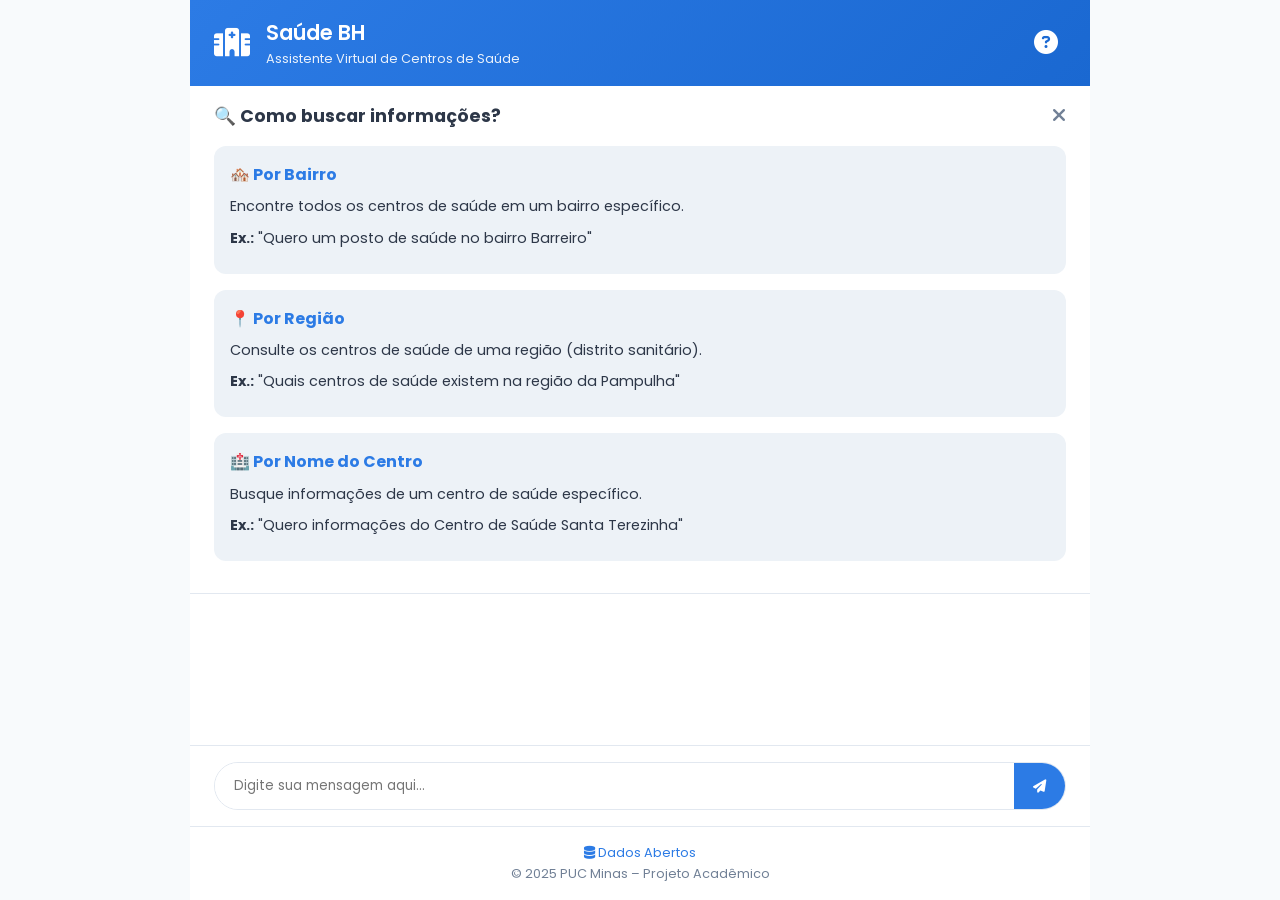
<file: docs/index.html>
<!DOCTYPE html>
<html lang="pt-BR">
<head>
  <meta charset="UTF-8" />
  <meta name="viewport" content="width=device-width, initial-scale=1.0" />
  <title>Saúde BH - Chatbot de Centros de Saúde</title>
  <link rel="stylesheet" href="https://fonts.googleapis.com/css2?family=Poppins:wght@300;400;500;600;700&display=swap" />
  <link rel="stylesheet" href="https://cdnjs.cloudflare.com/ajax/libs/font-awesome/6.4.0/css/all.min.css" />
  <link rel="stylesheet" href="css/style.css" />
  <link rel="icon" href="img/favicon.ico" type="image/x-icon" />
</head>

<body>
  <div class="app-container">
    <header class="app-header">
      <div class="header-content">
        <div class="logo-container">
          <i class="fas fa-hospital-alt logo-icon"></i>
          <div class="header-text">
            <h1>Saúde BH</h1>
            <p class="subtitle">Assistente Virtual de Centros de Saúde</p>
          </div>
        </div>
        <button id="toggle-help" class="help-btn" aria-label="Mostrar ajuda">
          <i class="fas fa-question-circle"></i>
        </button>
      </div>
    </header>

    <div class="chat-container">
      <div id="help-card" class="help-card">
        <div class="help-header">
          <h2>🔍 Como buscar informações?</h2>
          <button id="close-help" class="close-btn" aria-label="Fechar ajuda">
            <i class="fas fa-times"></i>
          </button>
        </div>
      
        <div class="help-content">
          <div class="guide-card">
            <h3>🏘️ Por Bairro</h3>
            <p>Encontre todos os centros de saúde em um bairro específico.</p>
            <p><strong>Ex.:</strong> "Quero um posto de saúde no bairro Barreiro"</p>
          </div>
        
          <div class="guide-card">
            <h3>📍 Por Região</h3>
            <p>Consulte os centros de saúde de uma região (distrito sanitário).</p>
            <p><strong>Ex.:</strong> "Quais centros de saúde existem na região da Pampulha"</p>
          </div>
        
          <div class="guide-card">
            <h3>🏥 Por Nome do Centro</h3>
            <p>Busque informações de um centro de saúde específico.</p>
            <p><strong>Ex.:</strong> "Quero informações do Centro de Saúde Santa Terezinha"</p>
          </div>
        </div>
      </div>
      
      <div class="messages-container">
        <div class="chat-box" id="chat-box">
          <!-- Mensagens aparecem aqui -->
        </div>
      </div>

      <form id="chat-form" class="message-form">
        <div class="input-container">
          <input type="text" id="user-input" placeholder="Digite sua mensagem aqui..." autocomplete="off" required />
          <button type="submit" class="send-btn" aria-label="Enviar mensagem">
            <i class="fas fa-paper-plane"></i>
          </button>
        </div>
      </form>
    </div>

    <footer class="app-footer">
      <div class="footer-content">
        <div class="footer-links">
          <a href="https://dados.pbh.gov.br/dataset/area-de-abrangencia-saude" target="_blank">
            <i class="fas fa-database"></i> Dados Abertos
          </a>
        </div>
        <div class="footer-copyright">
          <p>© 2025 PUC Minas – Projeto Acadêmico</p>
        </div>
      </div>
    </footer>
  </div>

  <script src="js/chatbot.js"></script>
  <script>
    document.addEventListener('DOMContentLoaded', function() {
      const helpCard = document.getElementById('help-card');
      const closeHelp = document.getElementById('close-help');
      const toggleHelp = document.getElementById('toggle-help');

      closeHelp.addEventListener('click', function() {
        helpCard.classList.add('hidden');
      });

      toggleHelp.addEventListener('click', function() {
        helpCard.classList.toggle('hidden');
      });
    });
  </script>
</body>
</html>
</file>
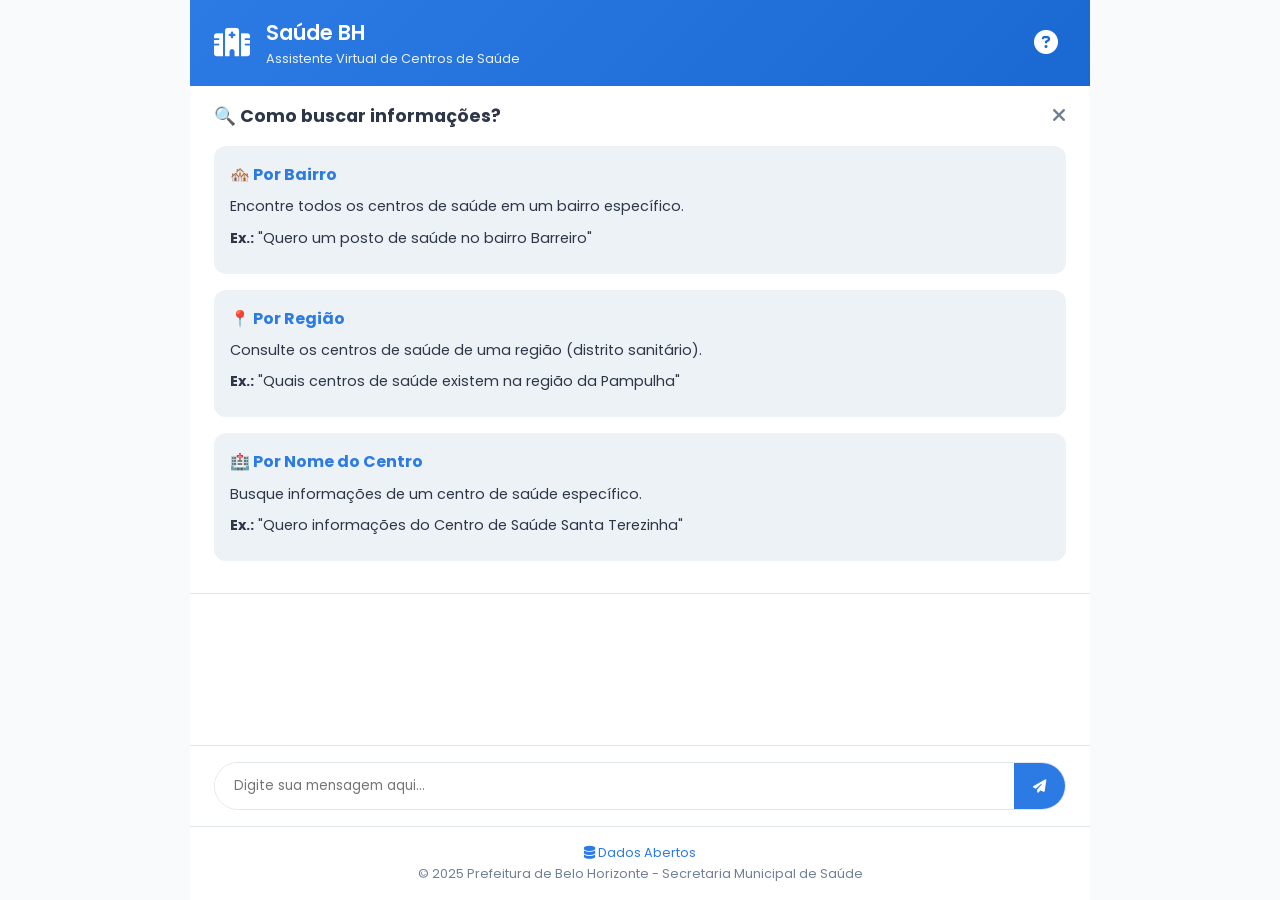
<file: frontend/index.html>
<!DOCTYPE html>
<html lang="pt-BR">
<head>
  <meta charset="UTF-8" />
  <meta name="viewport" content="width=device-width, initial-scale=1.0" />
  <title>Saúde BH - Chatbot de Centros de Saúde</title>
  <link rel="stylesheet" href="https://fonts.googleapis.com/css2?family=Poppins:wght@300;400;500;600;700&display=swap" />
  <link rel="stylesheet" href="https://cdnjs.cloudflare.com/ajax/libs/font-awesome/6.4.0/css/all.min.css" />
  <link rel="stylesheet" href="css/style.css" />
  <link rel="icon" href="img/favicon.ico" type="image/x-icon" />
</head>

<body>
  <div class="app-container">
    <header class="app-header">
      <div class="header-content">
        <div class="logo-container">
          <i class="fas fa-hospital-alt logo-icon"></i>
          <div class="header-text">
            <h1>Saúde BH</h1>
            <p class="subtitle">Assistente Virtual de Centros de Saúde</p>
          </div>
        </div>
        <button id="toggle-help" class="help-btn" aria-label="Mostrar ajuda">
          <i class="fas fa-question-circle"></i>
        </button>
      </div>
    </header>

    <div class="chat-container">
      <div id="help-card" class="help-card">
        <div class="help-header">
          <h2>🔍 Como buscar informações?</h2>
          <button id="close-help" class="close-btn" aria-label="Fechar ajuda">
            <i class="fas fa-times"></i>
          </button>
        </div>
      
        <div class="help-content">
          <div class="guide-card">
            <h3>🏘️ Por Bairro</h3>
            <p>Encontre todos os centros de saúde em um bairro específico.</p>
            <p><strong>Ex.:</strong> "Quero um posto de saúde no bairro Barreiro"</p>
          </div>
        
          <div class="guide-card">
            <h3>📍 Por Região</h3>
            <p>Consulte os centros de saúde de uma região (distrito sanitário).</p>
            <p><strong>Ex.:</strong> "Quais centros de saúde existem na região da Pampulha"</p>
          </div>
        
          <div class="guide-card">
            <h3>🏥 Por Nome do Centro</h3>
            <p>Busque informações de um centro de saúde específico.</p>
            <p><strong>Ex.:</strong> "Quero informações do Centro de Saúde Santa Terezinha"</p>
          </div>
        </div>
      </div>
      
      <div class="messages-container">
        <div class="chat-box" id="chat-box">
          <!-- Mensagens aparecem aqui -->
        </div>
      </div>

      <form id="chat-form" class="message-form">
        <div class="input-container">
          <input type="text" id="user-input" placeholder="Digite sua mensagem aqui..." autocomplete="off" required />
          <button type="submit" class="send-btn" aria-label="Enviar mensagem">
            <i class="fas fa-paper-plane"></i>
          </button>
        </div>
      </form>
    </div>

    <footer class="app-footer">
      <div class="footer-content">
        <div class="footer-links">
          <a href="https://dados.pbh.gov.br/dataset/area-de-abrangencia-saude" target="_blank">
            <i class="fas fa-database"></i> Dados Abertos
          </a>
        </div>
        <div class="footer-copyright">
          <p>© 2025 Prefeitura de Belo Horizonte - Secretaria Municipal de Saúde</p>
        </div>
      </div>
    </footer>
  </div>

  <script src="js/chatbot.js"></script>
  <script>
    document.addEventListener('DOMContentLoaded', function() {
      const helpCard = document.getElementById('help-card');
      const closeHelp = document.getElementById('close-help');
      const toggleHelp = document.getElementById('toggle-help');

      closeHelp.addEventListener('click', function() {
        helpCard.classList.add('hidden');
      });

      toggleHelp.addEventListener('click', function() {
        helpCard.classList.toggle('hidden');
      });
    });
  </script>
</body>
</html>
</file>
<file: docs/css/style.css>
/* style.css */
:root {
  --primary-color: #2c7be5;
  --primary-dark: #1a68d1;
  --text-color: #2d3748;
  --light-text: #718096;
  --bg-color: #f8fafc;
  --chat-bg: #ffffff;
  --user-bubble: #2c7be5;
  --bot-bubble: #edf2f7;
  --border-radius: 12px;
}

* {
  margin: 0;
  padding: 0;
  box-sizing: border-box;
}

body {
  font-family: 'Poppins', sans-serif;
  background-color: var(--bg-color);
  color: var(--text-color);
  line-height: 1.6;
}

.app-container {
  max-width: 900px;
  margin: 0 auto;
  min-height: 100vh;
  display: flex;
  flex-direction: column;
  background-color: var(--chat-bg);
}

.app-header {
  background: linear-gradient(135deg, var(--primary-color), var(--primary-dark));
  color: white;
  padding: 1rem 1.5rem;
  display: flex;
  justify-content: space-between;
  align-items: center;
  position: sticky;
  top: 0;
  z-index: 100;
}

.header-content {
  display: flex;
  align-items: center;
  justify-content: space-between;
  width: 100%;
}

.logo-container {
  display: flex;
  align-items: center;
  gap: 1rem;
}

.logo-icon {
  font-size: 1.8rem;
  color: white;
}

.header-text h1 {
  font-size: 1.3rem;
  font-weight: 600;
}

.subtitle {
  font-size: 0.8rem;
  opacity: 0.9;
}

.help-btn {
  background: none;
  border: none;
  color: white;
  font-size: 1.5rem;
  cursor: pointer;
  padding: 0.5rem;
}

.chat-container {
  flex: 1;
  display: flex;
  flex-direction: column;
  padding: 0;
}

.help-card {
  background-color: white;
  border-bottom: 1px solid #e2e8f0;
  padding: 1rem 1.5rem;
  transition: all 0.3s ease;
}

.help-card.hidden {
  display: none;
}

.help-header {
  display: flex;
  justify-content: space-between;
  align-items: center;
  margin-bottom: 1rem;
}

.help-header h2 {
  font-size: 1.1rem;
}

.close-btn {
  background: none;
  border: none;
  color: var(--light-text);
  font-size: 1.2rem;
  cursor: pointer;
}

.guide-card {
  background-color: var(--bot-bubble);
  border-radius: var(--border-radius);
  padding: 1rem;
  margin-bottom: 1rem;
}

.guide-card h3 {
  margin-bottom: 0.5rem;
  color: var(--primary-color);
  font-size: 1rem;
}

.guide-card p {
  color: var(--text-color);
  margin-bottom: 0.5rem;
  font-size: 0.9rem;
}

.messages-container {
  flex: 1;
  overflow-y: auto;
  padding: 1rem 1.5rem;
  max-height: calc(100vh - 200px);
}

.chat-box {
  display: flex;
  flex-direction: column;
  gap: 1rem;
}

.message {
  max-width: 80%;
  padding: 0.8rem 1rem;
  border-radius: var(--border-radius);
  line-height: 1.5;
}

.message.user {
  align-self: flex-end;
  background-color: var(--user-bubble);
  color: white;
}

.message.bot {
  align-self: flex-start;
  background-color: var(--bot-bubble);
}

.message-form {
  padding: 1rem 1.5rem;
  background-color: white;
  border-top: 1px solid #e2e8f0;
}

.input-container {
  display: flex;
  border: 1px solid #e2e8f0;
  border-radius: 50px;
  overflow: hidden;
}

.input-container input {
  flex: 1;
  padding: 0.8rem 1.2rem;
  border: none;
  outline: none;
  font-family: inherit;
}

.send-btn {
  background-color: var(--primary-color);
  color: white;
  border: none;
  padding: 0 1.2rem;
  cursor: pointer;
}

.app-footer {
  padding: 1rem;
  text-align: center;
  color: var(--light-text);
  font-size: 0.8rem;
  background-color: white;
  border-top: 1px solid #e2e8f0;
}

.footer-links a {
  color: var(--primary-color);
  text-decoration: none;
}

@media (max-width: 768px) {
  .messages-container {
    max-height: calc(100vh - 180px);
    padding: 0.8rem 1rem;
  }
  
  .help-card, .message-form {
    padding: 0.8rem 1rem;
  }
  
  .header-text h1 {
    font-size: 1.1rem;
  }
}
</file>
<file: frontend/css/style.css>
/* style.css */
:root {
  --primary-color: #2c7be5;
  --primary-dark: #1a68d1;
  --text-color: #2d3748;
  --light-text: #718096;
  --bg-color: #f8fafc;
  --chat-bg: #ffffff;
  --user-bubble: #2c7be5;
  --bot-bubble: #edf2f7;
  --border-radius: 12px;
}

* {
  margin: 0;
  padding: 0;
  box-sizing: border-box;
}

body {
  font-family: 'Poppins', sans-serif;
  background-color: var(--bg-color);
  color: var(--text-color);
  line-height: 1.6;
}

.app-container {
  max-width: 900px;
  margin: 0 auto;
  min-height: 100vh;
  display: flex;
  flex-direction: column;
  background-color: var(--chat-bg);
}

.app-header {
  background: linear-gradient(135deg, var(--primary-color), var(--primary-dark));
  color: white;
  padding: 1rem 1.5rem;
  display: flex;
  justify-content: space-between;
  align-items: center;
  position: sticky;
  top: 0;
  z-index: 100;
}

.header-content {
  display: flex;
  align-items: center;
  justify-content: space-between;
  width: 100%;
}

.logo-container {
  display: flex;
  align-items: center;
  gap: 1rem;
}

.logo-icon {
  font-size: 1.8rem;
  color: white;
}

.header-text h1 {
  font-size: 1.3rem;
  font-weight: 600;
}

.subtitle {
  font-size: 0.8rem;
  opacity: 0.9;
}

.help-btn {
  background: none;
  border: none;
  color: white;
  font-size: 1.5rem;
  cursor: pointer;
  padding: 0.5rem;
}

.chat-container {
  flex: 1;
  display: flex;
  flex-direction: column;
  padding: 0;
}

.help-card {
  background-color: white;
  border-bottom: 1px solid #e2e8f0;
  padding: 1rem 1.5rem;
  transition: all 0.3s ease;
}

.help-card.hidden {
  display: none;
}

.help-header {
  display: flex;
  justify-content: space-between;
  align-items: center;
  margin-bottom: 1rem;
}

.help-header h2 {
  font-size: 1.1rem;
}

.close-btn {
  background: none;
  border: none;
  color: var(--light-text);
  font-size: 1.2rem;
  cursor: pointer;
}

.guide-card {
  background-color: var(--bot-bubble);
  border-radius: var(--border-radius);
  padding: 1rem;
  margin-bottom: 1rem;
}

.guide-card h3 {
  margin-bottom: 0.5rem;
  color: var(--primary-color);
  font-size: 1rem;
}

.guide-card p {
  color: var(--text-color);
  margin-bottom: 0.5rem;
  font-size: 0.9rem;
}

.messages-container {
  flex: 1;
  overflow-y: auto;
  padding: 1rem 1.5rem;
  max-height: calc(100vh - 200px);
}

.chat-box {
  display: flex;
  flex-direction: column;
  gap: 1rem;
}

.message {
  max-width: 80%;
  padding: 0.8rem 1rem;
  border-radius: var(--border-radius);
  line-height: 1.5;
}

.message.user {
  align-self: flex-end;
  background-color: var(--user-bubble);
  color: white;
}

.message.bot {
  align-self: flex-start;
  background-color: var(--bot-bubble);
}

.message-form {
  padding: 1rem 1.5rem;
  background-color: white;
  border-top: 1px solid #e2e8f0;
}

.input-container {
  display: flex;
  border: 1px solid #e2e8f0;
  border-radius: 50px;
  overflow: hidden;
}

.input-container input {
  flex: 1;
  padding: 0.8rem 1.2rem;
  border: none;
  outline: none;
  font-family: inherit;
}

.send-btn {
  background-color: var(--primary-color);
  color: white;
  border: none;
  padding: 0 1.2rem;
  cursor: pointer;
}

.app-footer {
  padding: 1rem;
  text-align: center;
  color: var(--light-text);
  font-size: 0.8rem;
  background-color: white;
  border-top: 1px solid #e2e8f0;
}

.footer-links a {
  color: var(--primary-color);
  text-decoration: none;
}

@media (max-width: 768px) {
  .messages-container {
    max-height: calc(100vh - 180px);
    padding: 0.8rem 1rem;
  }
  
  .help-card, .message-form {
    padding: 0.8rem 1rem;
  }
  
  .header-text h1 {
    font-size: 1.1rem;
  }
}
</file>
